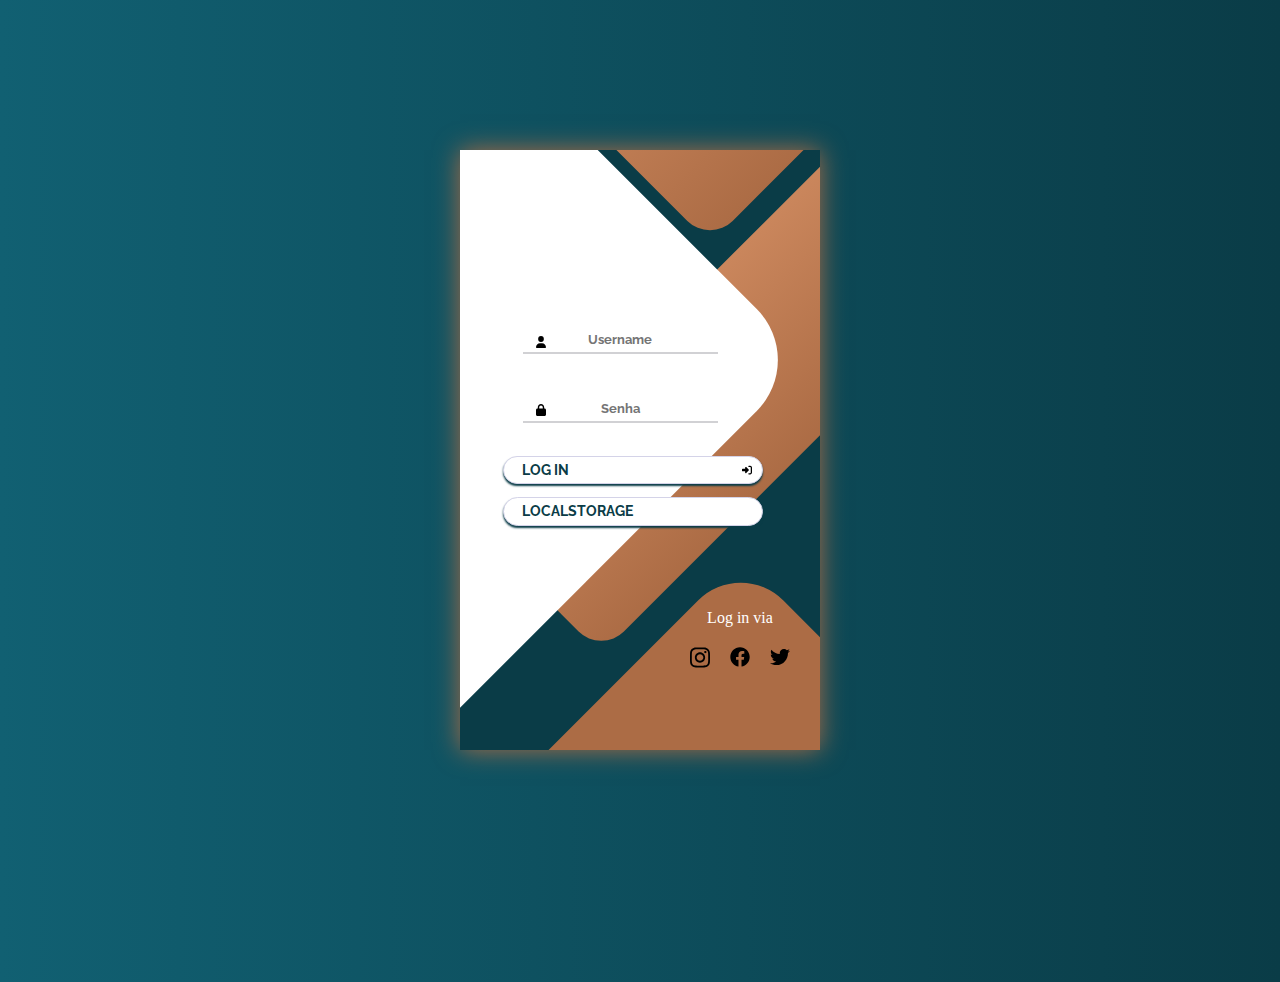
<file: index.html>
<!DOCTYPE html>
<html lang="pt-BR">
<head>
    <meta charset="UTF-8">
    <meta http-equiv="X-UA-Compatible" content="IE=edge">
    <meta name="viewport" content="width=device-width, initial-scale=1.0">
    <link rel="stylesheet" href="css/reset.css">
    <link rel="stylesheet" href="css/estilo.css">
    <link rel="stylesheet" href="css/login.css">
    <script src="js/login.js"></script>
    
    <title>OompaLupi</title>
</head>
<body>

    <div id="demo">
        <div class="screen">
            <div class="screen__content">
                <form class="login">
                    <div class="login__field">
                        <img class="login__icon fas fa-user" src="img/user-solid.svg" alt="">
                        <input id="nome" type="text" class="login__input" placeholder="Username">
                    </div>
                    <div class="login__field">
                        <img class="login__icon fas fa-lock" src="img/lock-solid.svg" alt="">
                        <input id="senha" type="password" class="login__input" placeholder="Senha">
                    </div>
                    <button onclick="logar()" class="button login__submit">
                        <span class="button__text">Log in</span>
                        <img class="button__icon fas fa-chevron-right" src="img/right-to-bracket-solid.svg" alt="">
                    </button>		
                    <button onclick="teste()" class="button login__submit">
                        <span class="button__text">LocalStorage</span>
                    </button>			
                </form>
                <div class="social-login">
                    <h3>Log in via</h3>
                    <div class="social-icons">
                        <img class="social-login__icon fab fa-instagram" src="img/instagram.svg" alt="">
                        <img class="social-login__icon fab fa-facebook" src="img/facebook.svg" alt="">
                        <img class="social-login__icon fab fa-twitter" src="img/twitter.svg" alt="">
                    </div>
                </div>
            </div>
            <div class="screen__background">
                <span class="screen__background__shape screen__background__shape4"></span>
                <span class="screen__background__shape screen__background__shape3"></span>		
                <span class="screen__background__shape screen__background__shape2"></span>
                <span class="screen__background__shape screen__background__shape1"></span>
            </div>		
        </div>
    </div>

</body>
</html>
</file>
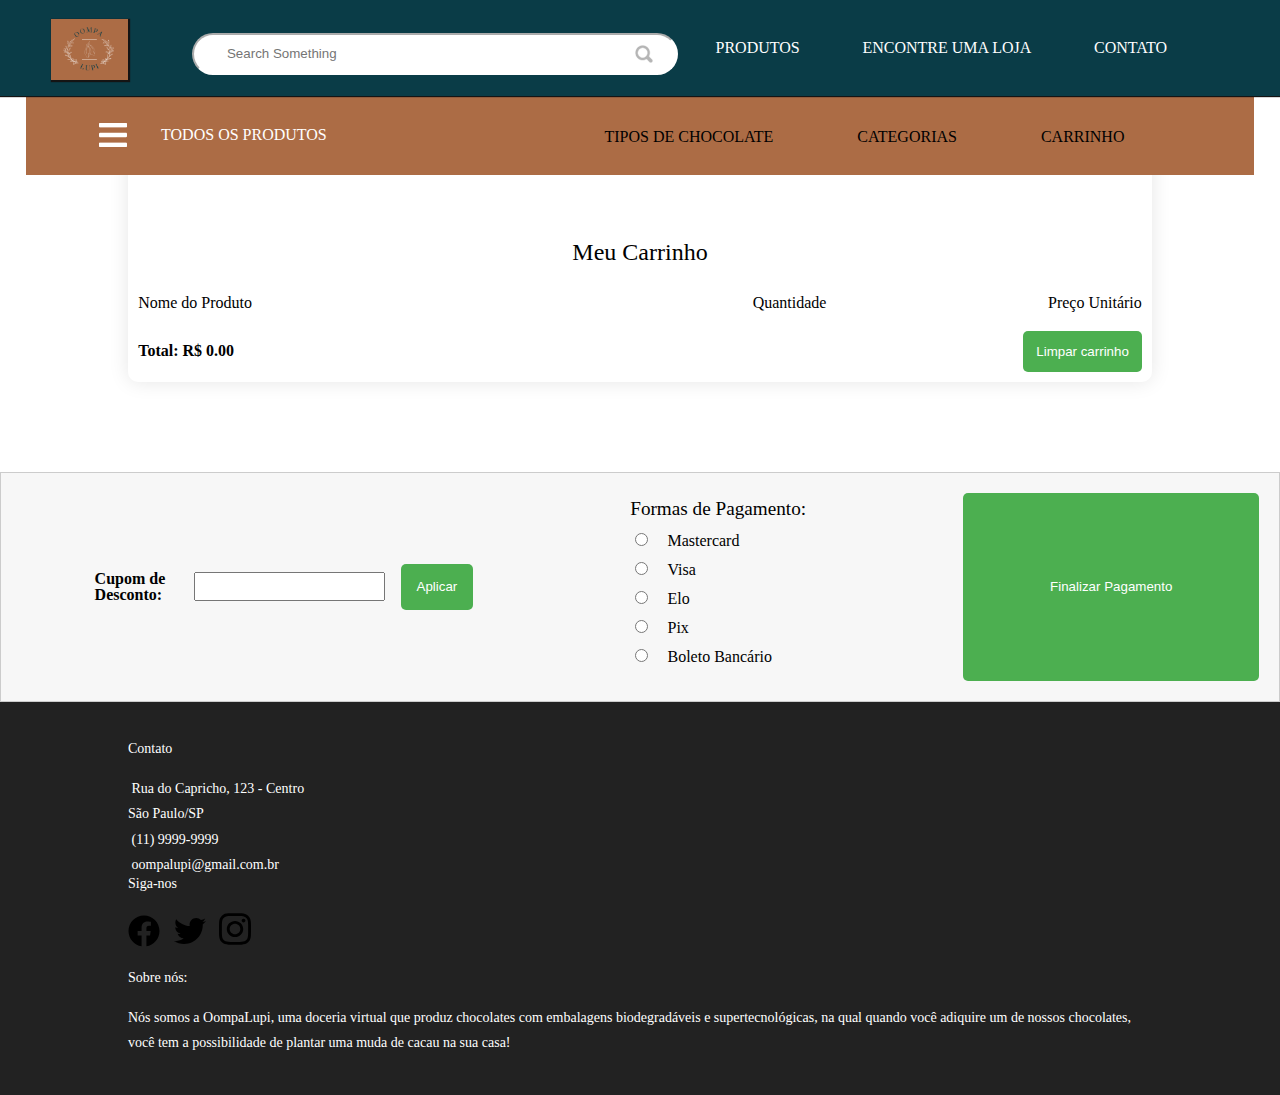
<file: carrinho.html>
<!DOCTYPE html>
<html lang="pt-BR">
<head>
    <meta charset="UTF-8">
    <meta http-equiv="X-UA-Compatible" content="IE=edge">
    <meta name="viewport" content="width=device-width, initial-scale=1.0">
    <link rel="stylesheet" href="css/reset.css">
    <link rel="stylesheet" href="css/estilo.css">
    <script src="js/main.js"></script>
    <title>Carrinho</title>
    <style>
        body {
            height: 10vh;
        }
    </style>
</head>
<body onload="carregarCarrinho()">
    <header>
        <nav class="menu01">
            <div class="logo">
                <img class="img_logo" src="img/logo.png" alt="">
            </div>
            <div class="busca">
                <input placeholder="Search Something" type="text">
            </div>
            <div class="itens_menu01">
                <ul>
                    <li><a href="principal.html">PRODUTOS</a></li>
                    <li><a href="#">ENCONTRE UMA LOJA</a></li>
                    <li><a href="#">CONTATO</a></li>
                </ul>
            </div>
        </nav>
    </header>
    <main class="col-100 menu-urls">
        <div class="header-2">
            <div class="menu02">
                <img class="img_hamburger" src="img/Hamburger.png" alt="">
                <h3>TODOS OS PRODUTOS</h3>
                <div class="itens_menu02">
                    <ul>
                        <li><a href="#">TIPOS DE CHOCOLATE</a></li>
                        <li><a href="#">CATEGORIAS</a></li>
                        <li><a href="carrinho.html">CARRINHO</a></li>
                    </ul>
                </div>
            </div>
        </div>
    </main>
    <div class="container-table">
        <h2>Meu Carrinho</h2>
        <table class="cart-table">
            <thead>
                <tr>
                    <th>Nome do Produto</th>
                    <th>Quantidade</th>
                    <th>Preço Unitário</th>
                </tr>
            </thead>
            <tbody id="itens-carrinho">
                <!-- os itens do carrinho serão adicionados aqui pela função carregarCarrinho() -->
                <tr>
                    <td data-title="Produto">Produto 1</td>
                    <td data-title="Quantidade">1</td>
                    <td data-title="Preço">$9,99</td>
                    <td data-title="Imagem"><img src="img/image 3.png" alt="Produto 1"></td> <!-- Nova coluna -->
                </tr>
                <tr>
                    <td data-title="Produto">Produto 2</td>
                    <td data-title="Quantidade">1</td>
                    <td data-title="Preço">$9,99</td>
                    <td data-title="Imagem"><img src="img/image 2.png" alt="Produto 1"></td> <!-- Nova coluna -->
                </tr>
                <tr>
                    <td data-title="Produto">Produto 3</td>
                    <td data-title="Quantidade">1</td>
                    <td data-title="Preço">$9,99</td>
                    <td data-title="Imagem"><img src="img/image 4.png" alt="Produto 1"></td> <!-- Nova coluna -->
                </tr>
                <tr>
                    <td data-title="Produto">Produto 4</td>
                    <td data-title="Quantidade">1</td>
                    <td data-title="Preço">$9,99</td>
                    <td data-title="Imagem"><img src="img/image 5.png" alt="Produto 1"></td> <!-- Nova coluna -->
                </tr>
                <tr>
                    <td data-title="Produto">Produto 5</td>
                    <td data-title="Quantidade">1</td>
                    <td data-title="Preço">$9,99</td>
                    <td data-title="Imagem"><img src="img/chocolate-morango.png" alt="Produto 1"></td> <!-- Nova coluna -->
                </tr>
                <tr>
                    <td data-title="Produto">Produto 6</td>
                    <td data-title="Quantidade">1</td>
                    <td data-title="Preço">$9,99</td>
                    <td data-title="Imagem"><img src="img/chocolate-maracuja.png" alt="Produto 1"></td> <!-- Nova coluna -->
                </tr>

            </tbody>
            <tfoot>
                <tr>
                    <td colspan="2" id="total-carrinho">Total: R$ 0,00</td>
                    <td><button onclick="limparCarrinho()">Limpar carrinho</button></td>
                </tr>
            </tfoot>
        </table>
    </div>
    <div class="carrinho">
        <div class="cupom-desconto">
            <label for="cupom">Cupom de Desconto:</label>
            <input type="text" id="cupom" name="cupom">
            <button class="btn-cupom" onclick="aplicarDesconto()">Aplicar</button>
        </div>
        
        <div class="formas-pagamento">
            <h4>Formas de Pagamento:</h4>
            <ul>
                <li>
                    <input type="radio" id="mastercard" name="pagamento" value="Mastercard">
                    <label for="mastercard">Mastercard</label>
                </li>
                <li>
                    <input type="radio" id="visa" name="pagamento" value="Visa">
                    <label for="visa">Visa</label>
                </li>
                <li>
                    <input type="radio" id="elo" name="pagamento" value="Elo">
                    <label for="elo">Elo</label>
                </li>
                <li>
                    <input type="radio" id="pix" name="pagamento" value="Pix">
                    <label for="pix">Pix</label>
                </li>
                <li>
                    <input type="radio" id="boleto" name="pagamento" value="Boleto">
                    <label for="boleto">Boleto Bancário</label>
                </li>
            </ul>
        </div>
            <button onclick="finalizarPagamento()">Finalizar Pagamento</button>
    </div>

    <footer>
        <div class="container-f">
            <div class="row">
                <div class="col-md-4">
                    <h3>Contato</h3>
                    <p><i class="fa fa-map-marker"></i> Rua do Capricho, 123 - Centro<br> São Paulo/SP</p>
                    <p><i class="fa fa-phone"></i> (11) 9999-9999</p>
                    <p><i class="fa fa-envelope"></i> oompalupi@gmail.com.br</p>
                </div>
                <div class="col-md-4">
                    <h3>Siga-nos</h3>
                    <ul class="social-network social-circle">
                        <li>
                            <a href="#" class="icoFacebook" title="Facebook">
                                <i class="fa fa-facebook"><img src="img/facebook.svg" alt=""></i>
                            </a>
                        </li>
                        <li>
                            <a href="#" class="icoTwitter" title="Twitter">
                                <i class="fa fa-twitter"><img src="img/twitter.svg" alt=""></i>
                            </a>
                        </li>
                        <li>
                            <a href="#" class="icoInstagram" title="Instagram">
                              <i class="fa fa-instagram">
                                <img src="img/instagram.svg" alt="">
                              </i>
                            </a>
                        </li>
                          
                    </ul>
                </div>
                <div class="col-md-4">
                    <h3>Sobre nós:</h3>
                    <p>Nós somos a OompaLupi, uma doceria virtual que produz chocolates com embalagens biodegradáveis e supertecnológicas, na qual quando você adiquire um de nossos chocolates, você tem a possibilidade de plantar uma muda de cacau na sua casa!</p>
                </div>
            </div>
        </div>
    </footer> 
</body>
</html>
</file>
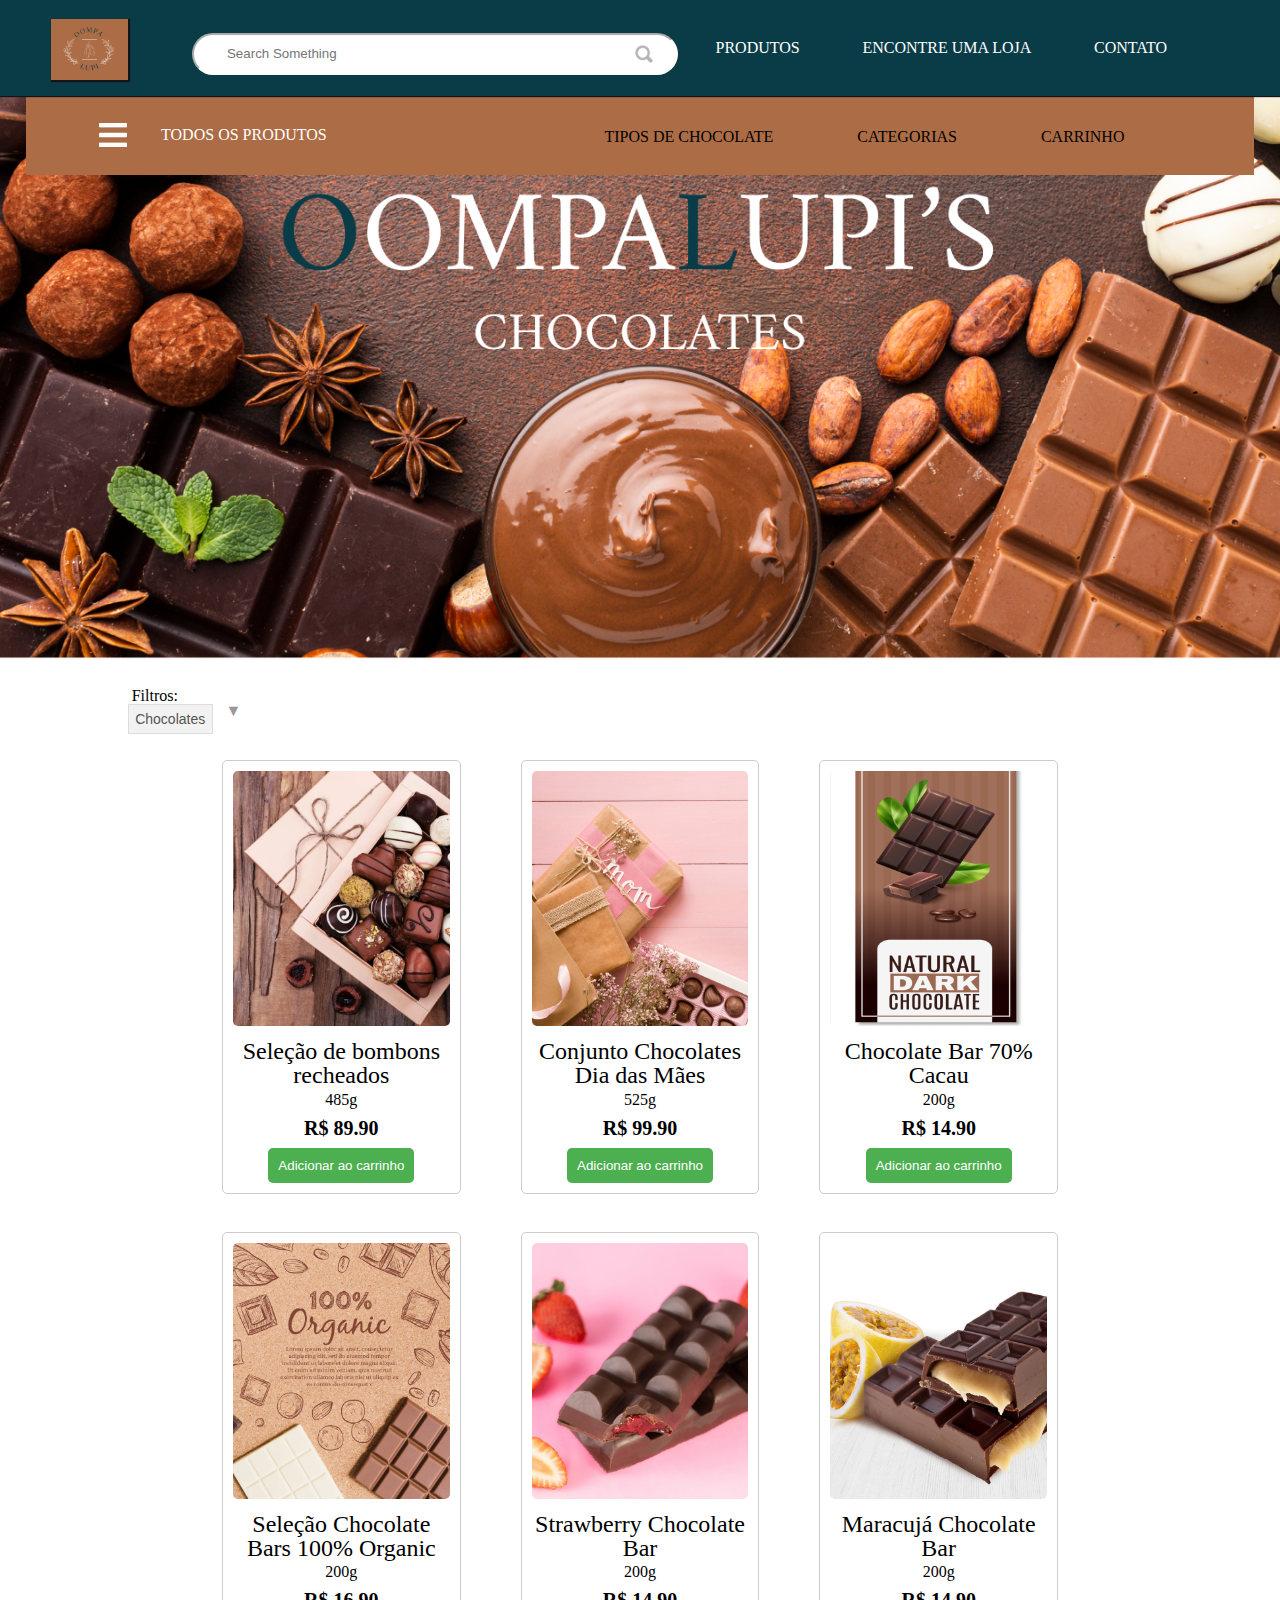
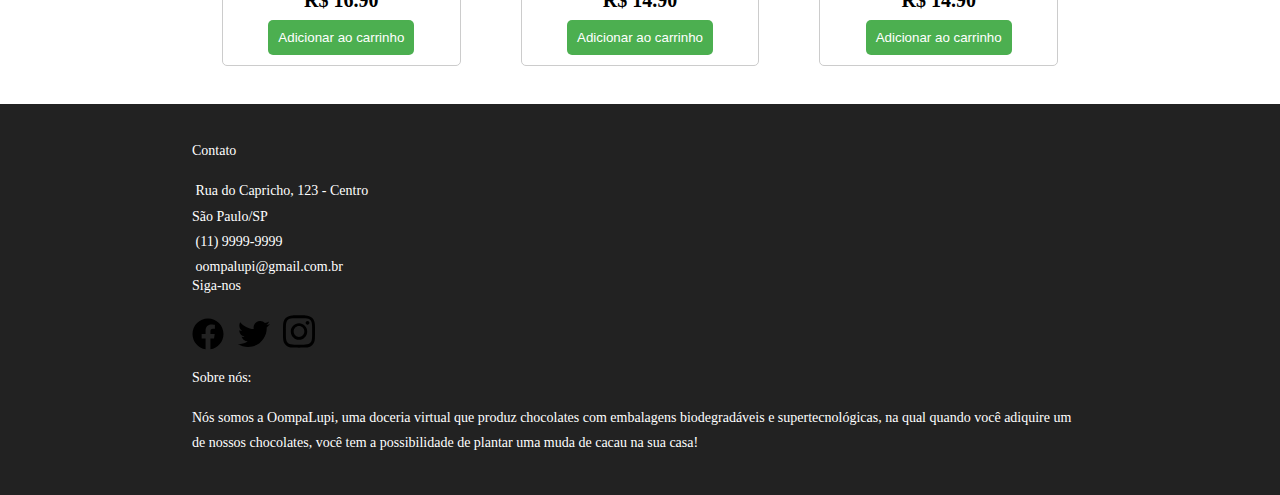
<file: principal.html>
<!DOCTYPE html>
<html lang="pt-BR">
<head>
    <meta charset="UTF-8">
    <meta http-equiv="X-UA-Compatible" content="IE=edge">
    <meta name="viewport" content="width=device-width, initial-scale=1.0">
    <link rel="stylesheet" href="css/reset.css">
    <link rel="stylesheet" href="css/estilo.css">
    <link rel="stylesheet" href="img/favicon.ico">
    <script src="js/main.js"></script>
    <title>OompaLupi</title>
</head>
<body>
    <header>
        <nav class="menu01">
            <div class="logo">
                <img class="img_logo" src="img/logo.png" alt="">
            </div>
            <div class="busca">
                <input placeholder="Search Something" type="text">
            </div>
            <div class="itens_menu01">
                <ul>
                    <li><a href="#">PRODUTOS</a></li>
                    <li><a href="#">ENCONTRE UMA LOJA</a></li>
                    <li><a href="#">CONTATO</a></li>
                </ul>
            </div>
        </nav>
    </header>
    <main class="col-100 menu-urls">
        <div class="header-2">
            <div class="menu02">
                <img class="img_hamburger" src="img/Hamburger.png" alt="">
                <h3>TODOS OS PRODUTOS</h3>
                <div class="itens_menu02">
                    <ul>
                        <li><a href="#">TIPOS DE CHOCOLATE</a></li>
                        <li><a href="#">CATEGORIAS</a></li>
                        <li><a href="carrinho.html">CARRINHO</a></li>
                    </ul>
                </div>
            </div>
        </div>
    </main>
    <figure>
        <img class="img_topo" src="img/banner.png" alt="">
    </figure>
    <div class="filtros">
        <label for="filtro">Filtros:</label>
        <select id="filtro">
            <option value="chocolates">Chocolates</option>
            <option value="saudaveis">Saudáveis</option>
            <option value="organicos">Orgânicos</option>
            <option value="presentes">Presentes</option>
            <option value="outros">Outros</option>
        </select>
    </div>
    <div class="container">
        <div class="card col-25">
            <img src="img/image 3.png" alt="Imagem do produto">
            <h2>Seleção de bombons recheados</h2>
            <p>485g</p>
            <p class="price">R$ 89.90</p>
            <button onclick="adicionarAoCarrinho('Seleção de bombons recheados', 89.90)">Adicionar ao carrinho</button>
        </div>

        <div class="card col-25">
            <img src="img/image 2.png" alt="Imagem do produto">
            <h2>Conjunto Chocolates Dia das Mães</h2>
            <p>525g</p>
            <p class="price">R$ 99.90</p>
            <button onclick="adicionarAoCarrinho('Conjunto Chocolates Dia das Mães', 99.90)">Adicionar ao carrinho</button>
        </div>

        <div class="card col-25">
            <img src="img/image 4.png" alt="Imagem do produto">
            <h2>Chocolate Bar 70% Cacau</h2>
            <p>200g</p>
            <p class="price">R$ 14.90</p>
            <button onclick="adicionarAoCarrinho('Chocolate bar 70% Cacau', 14.90)">Adicionar ao carrinho</button>
        </div>
    </div>
    <div class="container-2">
        <div class="card col-25">
            <img src="img/image 5.png" alt="Imagem do produto">
            <h2>Seleção Chocolate Bars 100% Organic</h2>
            <p>200g</p>
            <p class="price">R$ 16.90</p>
            <button onclick="adicionarAoCarrinho('SeleçÃo Chocolate 100% Organic', 16.90)">Adicionar ao carrinho</button>
        </div>

        <div class="card col-25">
            <img src="img/chocolate-morango.png" alt="Imagem do produto">
            <h2>Strawberry Chocolate Bar</h2>
            <p>200g</p>
            <p class="price">R$ 14.90</p>
            <button onclick="adicionarAoCarrinho('Strawberry Chocolat Bar', 14.90)">Adicionar ao carrinho</button>
        </div>

        <div class="card col-25">
            <img src="img/chocolate-maracuja.png" alt="Imagem do produto">
            <h2>Maracujá Chocolate Bar</h2>
            <p>200g</p>
            <p class="price">R$ 14.90</p>
            <button onclick="adicionarAoCarrinho('Maracujá Chocolate Bar', 14.90)">Adicionar ao carrinho</button>
        </div>

    </div>

    <footer>
        <div class="container">
            <div class="row">
                <div class="col-md-4">
                    <h3>Contato</h3>
                    <p><i class="fa fa-map-marker"></i> Rua do Capricho, 123 - Centro<br> São Paulo/SP</p>
                    <p><i class="fa fa-phone"></i> (11) 9999-9999</p>
                    <p><i class="fa fa-envelope"></i> oompalupi@gmail.com.br</p>
                </div>
                <div class="col-md-4">
                    <h3>Siga-nos</h3>
                    <ul class="social-network social-circle">
                        <li>
                            <a href="#" class="icoFacebook" title="Facebook">
                                <i class="fa fa-facebook"><img src="img/facebook.svg" alt=""></i>
                            </a>
                        </li>
                        <li>
                            <a href="#" class="icoTwitter" title="Twitter">
                                <i class="fa fa-twitter"><img src="img/twitter.svg" alt=""></i>
                            </a>
                        </li>
                        <li>
                            <a href="#" class="icoInstagram" title="Instagram">
                              <i class="fa fa-instagram">
                                <img src="img/instagram.svg" alt="">
                              </i>
                            </a>
                        </li>
                          
                    </ul>
                </div>
                <div class="col-md-4">
                    <h3>Sobre nós:</h3>
                    <p>Nós somos a OompaLupi, uma doceria virtual que produz chocolates com embalagens biodegradáveis e supertecnológicas, na qual quando você adiquire um de nossos chocolates, você tem a possibilidade de plantar uma muda de cacau na sua casa!</p>
                </div>
            </div>
        </div>
    </footer> 

</body>
</html>
</file>
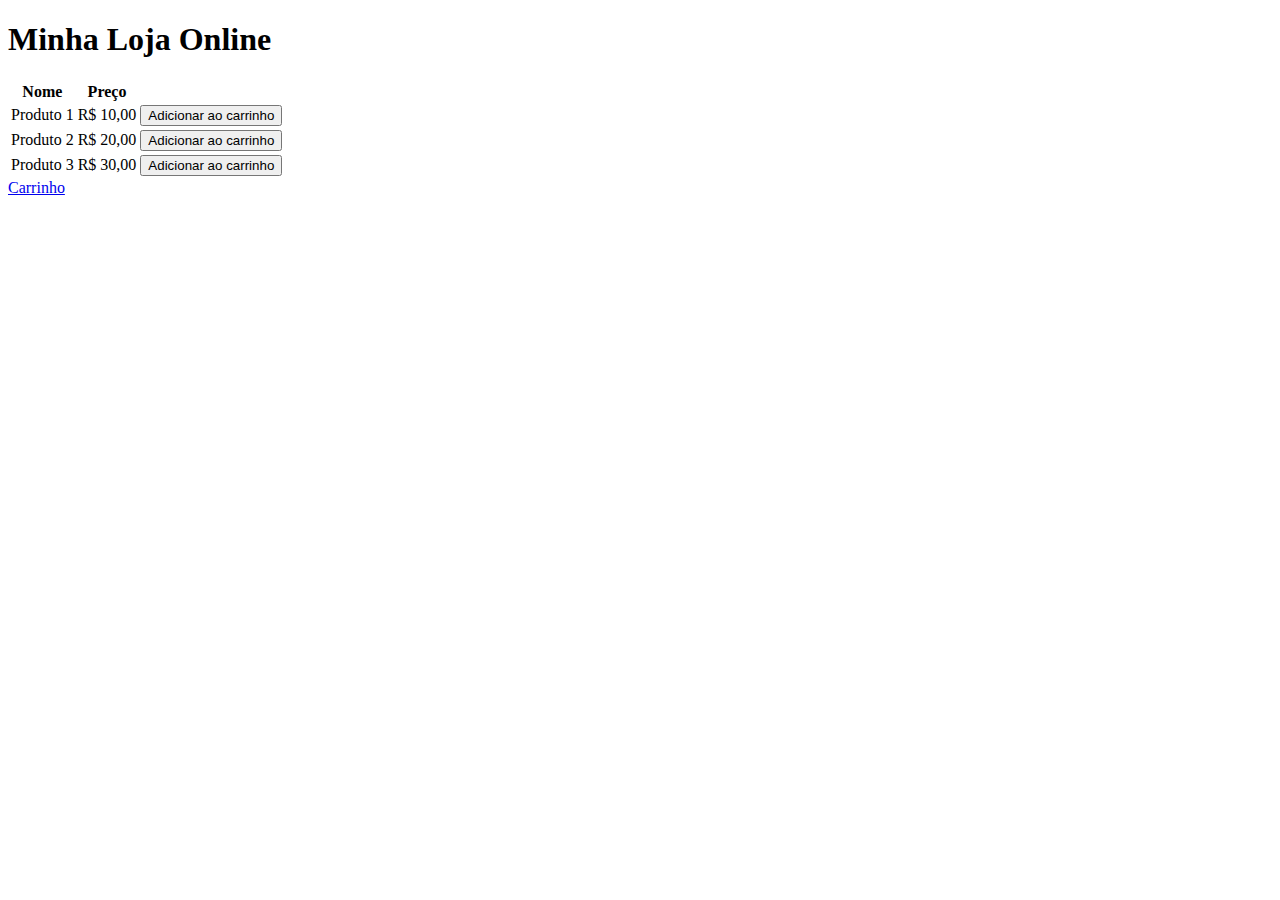
<file: teste_carrinho.html>
<!DOCTYPE html>
<html>
<head>
    <title>Minha Loja</title>
    <script>
        // função para adicionar um produto ao carrinho
        function adicionarAoCarrinho(nomeProduto, precoProduto) {
            // busca o carrinho no Local Storage ou cria um novo objeto vazio
            var carrinho = JSON.parse(localStorage.getItem("carrinho") || "{}");
            // verifica se o produto já existe no carrinho
            if (carrinho[nomeProduto]) {
                // se sim, incrementa a quantidade
                carrinho[nomeProduto].quantidade++;
            } else {
                // se não, adiciona o produto com a quantidade 1
                carrinho[nomeProduto] = {preco: precoProduto, quantidade: 1};
            }
            // salva o carrinho atualizado no Local Storage
            localStorage.setItem("carrinho", JSON.stringify(carrinho));
            alert("O produto " + nomeProduto + " foi adicionado ao seu carrinho!");
        }
    </script>
</head>
<body>
    <h1>Minha Loja Online</h1>
    <table>
        <thead>
            <tr>
                <th>Nome</th>
                <th>Preço</th>
                <th></th>
            </tr>
        </thead>
        <tbody>
            <tr>
                <td>Produto 1</td>
                <td>R$ 10,00</td>
                <td><button onclick="adicionarAoCarrinho('Produto 1', 10)">Adicionar ao carrinho</button></td>
            </tr>
            <tr>
                <td>Produto 2</td>
                <td>R$ 20,00</td>
                <td><button onclick="adicionarAoCarrinho('Produto 2', 20)">Adicionar ao carrinho</button></td>
            </tr>
            <tr>
                <td>Produto 3</td>
                <td>R$ 30,00</td>
                <td><button onclick="adicionarAoCarrinho('Produto 3', 30)">Adicionar ao carrinho</button></td>
            </tr>
        </tbody>
    </table>
    <a href="carrinho.html">Carrinho</a>
</body>
</html>
</file>
<file: css/estilo.css>
html {
    scroll-behavior: smooth;
}

body {
    overflow-x: hidden;
}

header {
    position: fixed;
    top: 0;
    right: 0;
    left: 0;
    z-index: 1030;
    -webkit-box-shadow: 0px 0px 0px 0px #141414;
    box-shadow: 0px 0px 1px 1px #141414;
}

nav {
    overflow: hidden;
    background-color: #0A3C47;
}

.logo {
    float: left;
    margin: 1%;
    margin-left: 4%;
    width: 10%;
    
}

.img_logo {
    width: 60%;
    -webkit-box-shadow: 1px 1px 1px 1px #141414;
    box-shadow: 1px 1px 1px 1px #141414;
    
}

.busca {
    text-align: center;
    width: 30%;
    float: left;
    margin-right: 7%;
}

.busca input {
    background-image: url(../img/icone-search.png);
    background-repeat: no-repeat;
    background-position: 95%;
    height: 4vh;
    width: 120%;
    margin-top: 8%;
    border-radius: 70em;
    border-color: #fff;
    padding-left: 5%;
}

.busca input::placeholder {
    padding: 3%;
}

.itens_menu01 {
    padding: 1%;
}

.itens_menu01 li {
    float: left;
    display: flex;
    flex-direction: row;
    justify-content: space-between;
    display: block;
    margin-top: 2.2%;
    margin-left: 7%;
    font-size: 1.2em;
}

.itens_menu01 li a {
    display: block;
    text-align: center;
    text-decoration: none;
    color: #fff;   
}

.col-100 {
    width: 100%;
    float: left;
    position: absolute;
    height: 1vh;
    padding-top: 5%;
}

.header-2 {
    background-color: #AC6C45;
    height: 100%;
    padding: 3%;
    width: 90%;
    margin-left: 2%;
}

.img_hamburger {
    float: left;
    margin-left: 3%;
    margin-right: 3%;
    display: flex;
    margin-top: 0.7%;
}

.menu02 h3 {
    float: left;
    display: flex;
    color: #fff;
    margin-right: 30%;
    margin-top: 1%;
}

.itens_menu02 {
    margin-top: -2%;
    padding: 1%;
    float: right;
}

.itens_menu02 li {
    flex-direction: row;
    justify-content: space-between;
    display: inline-block;
    margin-right: 7em;
}

.itens_menu02 li a {
    display: block;
    text-align: center;
    text-decoration: none;
    color: #000;
}

h3 {
    font-weight: normal!important;
}

a {
    text-decoration: none;
    color: #fff;
}

a:visited {
    text-decoration: none;
    color: #fff;
}

figure {
    text-align: center;
    width: 1005;
}

.img_topo {
    width: 100%;
    margin-top: 6.8%;
}

.container {
    width: 60%;
    margin: auto;
    display: flex;
    justify-content: center;
}

.container-2 {
    width: 60%;
    margin: auto;
    margin-top: 3%;
    display: flex;
    justify-content: center;
    margin-bottom: 3%;
}

.container-f {
    width: 80%;
    margin: auto;
    justify-content: center;
}

.login {
    text-align: center;
    padding-top: 8%;
}

.login input {
    text-align: center;
    padding: 2%;
}

.login input::placeholder {
    padding: 3%;
}

.login button {
    text-align: center;
    padding: 2%;
    margin: 5%;
}

.bottom_banner {
    width: 90%;
    margin-left: 5%;
    margin-top: 22px;
    margin-bottom: 22px;
}

.img_ord {
    width: 90%;
}

.col-25 {
    float: left;
    width: 25%;
    margin-top: 10px;
    margin-right: 1%;
}

.product_img {
    width: 24%;
}

.img_cont {
    width: 100%;
    box-shadow: 0 0px 0px 0 rgba(0,0,0,0.2), 0 0px 0px 0 rgba(0,0,0,0.19);
    border-radius: 12px;
}

.img_cont:hover {
    box-shadow: 0px 5px 10px #444444;
    -webkit-transition:  box-shadow .3s ease-in;
    cursor: pointer;
}

footer {
    background-color: #222;
    color: #fff;
    padding: 40px 0;
    font-size: 14px;
  }
  
  footer h3 {
    color: #fff;
    margin-top: 0;
    margin-bottom: 20px;
    font-weight: bold;
  }
  
  footer p {
    color: #fff;
    line-height: 1.8em;
  }
  
  footer a {
    color: #0088cc;
  }
  
  .social-network {
    display: inline-block;
    list-style: none;
    padding-left: 0;
    margin-bottom: 2%;
  }
  
  .social-network li {
    display: inline;
    margin-right: 10px;
  }
  
  .social-network li:last-child {
    margin-right: 0;
  }
  
  .social-network li a:hover i {
    color: #fff;
    background-color:#0088cc;
  }
  
  .social-network li a i {
    border-radius: 50%;
    width: 32px;
    height: 32px;
    text-align: center;
    line-height: 32px;
    color: #0088cc;
    transition: all 0.2s ease-in-out;
    -webkit-transition: all 0.2s ease-in-out;
    -moz-transition: all 0.2s ease-in-out;
  }
  
  .fa {
    display: inline-block;
    font: normal normal normal 14px/1 FontAwesome;
    font-size: inherit;
    text-rendering: auto;
    -webkit-font-smoothing: antialiased;
    -moz-osx-font-smoothing: grayscale;
  }

.ajust-ft {
    width: 100%;
    margin-top: 5%;
    margin-bottom: -1%;
}

.card {
    width: 70%;
    border: 1px solid #ccc;
    border-radius: 5px;
    padding: 10px;
    text-align: center;
    margin: 0 30px;
  }
  
  .card img {
    width: 100%;
    height: auto;
    border-radius: 5px;
    margin-bottom: 10px;
  }
  
  .card h2 {
    font-size: 24px;
    margin-top: 0;
  }
  
  .card p {
    font-size: 16px;
    margin-bottom: 10px;
  }
  
  .card .price {
    font-size: 20px;
    font-weight: bold;
  }
  
  .card button {
    background-color: #4CAF50;
    color: white;
    border: none;
    border-radius: 5px;
    padding: 10px;
    cursor: pointer;
    transition: background-color 0.3s;
  }
  
  .card button:hover {
    background-color: #3e8e41;
  }

  .card:hover {
    box-shadow: 0px 5px 10px #444444;
    -webkit-transition:  box-shadow .3s ease-in;
    cursor: pointer;
  }

  label {
    margin: 3%;
  }

  .container-table {
    width: 80%;
    max-width: 100%;
    margin: auto;
    padding-top: 20em;
    border-radius: 10px;
    box-shadow: 0 0 20px rgba(0, 0, 0, 0.1);
    justify-content: center;
    margin-bottom: 7%;
  }

  h2 {
    text-align: center;
    font-size: 1.5rem;
    margin-bottom: 2%;
  }

  table {
    width: 100%;
    border-collapse: collapse;
  }

  th,
  td {
    padding: 1%;
    border-bottom: 0.2% solid #eee;
    text-align: left;
  }

  th:first-of-type,
  td:first-of-type {
    width: 60%;
  }

  th:nth-of-type(2),
  td:nth-of-type(2) {
    width: 20%;
  }

  th:last-of-type,
  td:last-of-type {
    width: 20%;
    text-align: right;
  }

  tfoot tr:first-of-type {
    border-top: 0.2% solid #eee;
  }

  td[colspan="2"] {
    text-align: left;
    font-weight: bold;
  }

  button {
    background-color: #4CAF50;
    color: white;
    padding: 5%;
    border: none;
    border-radius: 5px;
    cursor: pointer;
  }

  button:hover {
    background-color: #3e8e41;
  }

  /* CSS para animação */
  .fade-in {
    animation: fadeIn 0.5s ease-out;
  }

  @keyframes fadeIn {
    from {
      opacity: 0;
    }
    to {
      opacity: 1;
    }
  }

  .carrinho {
    display: flex;
    justify-content: space-between;
    align-items: center;
    padding: 20px;
    background-color: #f7f7f7;
    border: 1px solid #ccc;
  }

  .cupom-desconto label {
    font-weight: bold;
  }

  .cupom-desconto input[type="text"] {
    margin-right: 10px;
    padding: 5px;
  }

  .formas-pagamento li {
    list-style: none;
    margin-bottom: 10px;
  }

  .formas-pagamento input[type="radio"] {
    margin-right: 10px;
  }

.cupom-desconto {
    display: flex;
    align-items: center;
    margin-left: 5%;
}

.cupom-input {
    display: flex;
}

#cupom {
    margin-right: 8px;
}

.btn-cupom {
    margin-left: 8px;
    padding: 4%;
}

.formas-pagamento h4 {
    font-size: 1.2em;
    margin-bottom: 7%;
} 

.filtros {
    display: inline-block;
    position: relative;
    justify-content: center;
    margin: 2%;
    margin-left: 10%;
  }
  
  .filtros select {
    appearance: none;
    -webkit-appearance: none;
    -moz-appearance: none;
    background-color: #f2f2f2;
    border: 1px solid #ddd;
    padding: 5%;
    font-size: 14px;
    color: #555;
    cursor: pointer;
  }
  
  /* Estilo do hover */
  .filtros select:hover {
    background-color: #e6e6e6;
  }
  
  /* Estilo do foco */
  .filtros select:focus {
    outline: none;
    border-color: #66afe9;
    box-shadow: 0 0 5px rgba(102,175,233,.6);
  }
  
  /* Estilo da seta */
  .filtros::after {
    content: '\25BC';
    position: absolute;
    top: 50%;
    right: 10px;
    transform: translateY(-50%);
    color: #999;
    pointer-events: none;
  }
  
  
@media screen and (max-width: 1400px) {
    
    
    header {
        position: fixed;
        top: 0;
        right: 0;
        left: 0;
        z-index: 1030;
        -webkit-box-shadow: 0px 0px 0px 0px #141414;
        box-shadow: 0px 0px 1px 1px #141414;
    }
    
    nav {
        overflow: hidden;
        background-color: #0A3C47;
    }
    
    .logo {
        float: left;
        margin: 1%;
        margin-left: 4%;
        margin-top: 1.5%;
        width: 10%;
        
    }
    
    .img_logo {
        width: 60%;
        -webkit-box-shadow: 1px 1px 1px 1px #141414;
        box-shadow: 1px 1px 1px 1px #141414;
        
    }
    
    .busca {
        text-align: center;
        width: 30%;
        float: left;
        margin-right: 6%;
    }
    
    .busca input {
        background-image: url(../img/icone-search.png);
        background-repeat: no-repeat;
        background-position: 95%;
        height: 4vh;
        width: 120%;
        margin-top: 8.5%;
        border-radius: 70em;
        border-color: #fff;
        padding-left: 5%;
    }
    
    .busca input::placeholder {
        padding: 3%;
    }
    
    .itens_menu01 {
        padding: 1%;
    }
    
    .itens_menu01 li {
        float: left;
        display: flex;
        flex-direction: row;
        justify-content: space-between;
        display: block;
        margin-top: 2.2%;
        margin-left: 5%;
        font-size: 1em;
    }
    
    .itens_menu01 li a {
        display: block;
        text-align: center;
        text-decoration: none;
        color: #fff;
        
    }

    .container {
        width: 70%;
        margin: auto;
        display: flex;
        justify-content: center;
    }
    
    .container-2 {
        width: 70%;
        margin: auto;
        margin-top: 3%;
        display: flex;
        justify-content: center;
        margin-bottom: 3%;
    }
    
    .container-f {
        width: 80%;
        margin: auto;
        justify-content: center;
    }
    
    .col-100 {
        width: 100%;
        float: left;
        position: absolute;
        height: 1vh;
        padding-top: 7%;
    }
    
    .header-2 {
        background-color: #AC6C45;
        height: 100%;
        padding: 3%;
        width: 90%;
        margin-left: 2%;
    }
    
    .img_hamburger {
        float: left;
        margin-left: 3%;
        margin-right: 3%;
        display: flex;
        margin-top: -0.3em;
    }
    
    .menu02 h3 {
        float: left;
        display: flex;
        color: #fff;
        margin-right: 30%;
        margin-top: -0.1%;
    }
    
    .itens_menu02 {
        margin-top: -1.6em;
        float: right;
    }
    
    .itens_menu02 li {
        display: inline-block;
        margin-right: 5em;
    }
    
    .itens_menu02 li a {
        text-align: center;
        text-decoration: none;
        color: #000;
    }
    
    h3 {
        font-weight: normal!important;
    }
    
    figure {
        text-align: center;
        width: 1005;
    }
    
    .img_topo {
        width: 100%;
        margin-top: 6.8%;
    }
    
    .login {
        text-align: center;
        padding-top: 8%;
    }
    
    .login input {
        text-align: center;
        padding: 2%;
    }
    
    .login input::placeholder {
        padding: 3%;
    }
    
    .login button {
        text-align: center;
        padding: 2%;
        margin: 5%;
    }
    
    .bottom_banner {
        width: 90%;
        margin-left: 5%;
        margin-top: 22px;
        margin-bottom: 22px;
    }

    .img_ord {
        width: 90%;
    }

    .col-25 {
        float: left;
        width: 25%;
        margin-top: 10px;
        margin-right: 1%;
    }

    .product_img {
        width: 24%;
    }

    .img_cont {
        width: 100%;
        box-shadow: 0 0px 0px 0 rgba(0,0,0,0.2), 0 0px 0px 0 rgba(0,0,0,0.19);
        border-radius: 12px;
    }

    .img_cont:hover {
        box-shadow: 0px 5px 10px #444444;
        -webkit-transition:  box-shadow .3s ease-in;
    }

    footer {
        background-color: #222;
        color: #fff;
        padding: 40px 0;
        font-size: 14px;
      }
      
      footer h3 {
        color: #fff;
        margin-top: 0;
        margin-bottom: 20px;
        font-weight: bold;
      }
      
      footer p {
        color: #fff;
        line-height: 1.8em;
      }
      
      footer a {
        color: #0088cc;
      }
      
      .social-network {
        display: inline-block;
        list-style: none;
        padding-left: 0;
        margin-bottom: 2%;
      }
      
      .social-network li {
        display: inline;
        margin-right: 10px;
      }
      
      .social-network li:last-child {
        margin-right: 0;
      }
      
      .social-network li a:hover i {
        color: #fff;
        background-color:#0088cc;
      }
      
      .social-network li a i {
        border-radius: 50%;
        width: 32px;
        height: 32px;
        text-align: center;
        line-height: 32px;
        color: #0088cc;
        transition: all 0.2s ease-in-out;
        -webkit-transition: all 0.2s ease-in-out;
        -moz-transition: all 0.2s ease-in-out;
      }
      
      .fa {
        display: inline-block;
        font: normal normal normal 14px/1 FontAwesome;
        font-size: inherit;
        text-rendering: auto;
        -webkit-font-smoothing: antialiased;
        -moz-osx-font-smoothing: grayscale;
      }

    .ajust-ft {
        width: 100%;
        margin-top: 5%;
        margin-bottom: -1%;
    }

    .card {
        width: 70%;
        border: 1px solid #ccc;
        border-radius: 5px;
        padding: 10px;
        text-align: center;
        margin: 0 30px;
      }
      
      .card img {
        width: 100%;
        height: auto;
        border-radius: 5px;
        margin-bottom: 10px;
      }
      
      .card h2 {
        font-size: 24px;
        margin-top: 0;
      }
      
      .card p {
        font-size: 16px;
        margin-bottom: 10px;
      }
      
      .card .price {
        font-size: 20px;
        font-weight: bold;
      }
      
      .card button {
        background-color: #4CAF50;
        color: white;
        border: none;
        border-radius: 5px;
        padding: 10px;
        cursor: pointer;
        transition: background-color 0.3s;
      }
      
      .card button:hover {
        background-color: #3e8e41;
      }

      .card:hover {
        box-shadow: 0px 5px 10px #444444;
        -webkit-transition:  box-shadow .3s ease-in;
        cursor: pointer;
      }

      label {
        margin: 3%;
      }

      .container-table {
        width: 80%;
        max-width: 100%;
        margin: auto;
        padding-top: 15em;
        border-radius: 10px;
        box-shadow: 0 0 20px rgba(0, 0, 0, 0.1);
        justify-content: center;
        margin-bottom: 7%;
      }
    
      h2 {
        text-align: center;
        font-size: 1.5rem;
        margin-bottom: 2%;
      }
    
      table {
        width: 100%;
        border-collapse: collapse;
      }
    
      th,
      td {
        padding: 1%;
        border-bottom: 0.2% solid #eee;
        text-align: left;
      }
    
      th:first-of-type,
      td:first-of-type {
        width: 60%;
      }
    
      th:nth-of-type(2),
      td:nth-of-type(2) {
        width: 20%;
      }
    
      th:last-of-type,
      td:last-of-type {
        width: 20%;
        text-align: right;
      }
    
      tfoot tr:first-of-type {
        border-top: 0.2% solid #eee;
      }
    
      td[colspan="2"] {
        text-align: left;
        font-weight: bold;
      }
    
      button {
        background-color: #4CAF50;
        color: white;
        padding: 7%;
        border: none;
        border-radius: 5px;
        cursor: pointer;
      }
    
      button:hover {
        background-color: #3e8e41;
      }
    
      /* CSS para animação */
      .fade-in {
        animation: fadeIn 0.5s ease-out;
      }
    
      @keyframes fadeIn {
        from {
          opacity: 0;
        }
        to {
          opacity: 1;
        }
      }

      .carrinho {
        display: flex;
        justify-content: space-between;
        align-items: center;
        padding: 20px;
        background-color: #f7f7f7;
        border: 1px solid #ccc;
      }
    
      .cupom-desconto label {
        font-weight: bold;

      }
    
      .cupom-desconto input[type="text"] {
        margin-right: 10px;
        padding: 5px;
      }
    
      .formas-pagamento li {
        list-style: none;
        margin-bottom: 10px;
      }
    
      .formas-pagamento input[type="radio"] {
        margin-right: 10px;
      }

    .cupom-desconto {
        display: flex;
        align-items: center;
    }
    
    .cupom-input {
        display: flex;
    }
    
    #cupom {
        margin-right: 8px;
    }
    
    .btn-cupom {
        margin-left: 8px;
        padding: 4%;
    }

    .formas-pagamento h4 {
        font-size: 1.2em;
        margin-bottom: 7%;

    } 
      
}

@media (max-width: 768px) {
    .cart-table tbody tr td:nth-child(1):before {
      content: "Product";
    }
    
    .cart-table tbody tr td:nth-child(2):before {
      content: "Price";
    }
    
    .cart-table tbody tr td:nth-child(3):before {
      content: "Quantity";
    }
    
    .cart-table tbody tr td:nth-child(4):before {
      content: "Total";
    }
  
    /* Hide table headers */
    .cart-table thead {
      display: none;
    }
  
    /* Display block for rows with data */
    .cart-table tbody tr {
      display: block;
      margin-bottom: 10px;
      border-bottom: 1px solid #ccc;
    }
  
    /* Display table cells as block elements */
    .cart-table tbody tr td {
      display: block;
      text-align: center;
    }
  
    .cart-table tbody tr td:before {
      display: inline-block;
      font-weight: bold;
      width: 40%;
      margin-right: 10px;
      text-align: left;
    }
  
    /* Set background color of each row */
    .cart-table tbody tr:nth-child(even) {
      background-color: #f2f2f2;
    }
  }
</file>
<file: css/login.css>
/* ----------->  LOGIN  <-----------*/

@import url('https://fonts.googleapis.com/css?family=Raleway:400,700');

* {
	box-sizing: border-box;
	margin: 0;
	padding: 0;	
	font-family: Raleway, sans-serif;
}

body {
	background: linear-gradient(90deg, #116072, #0A3C47);		
}

#demo {
	display: flex;
	align-items: center;
	justify-content: center;
	min-height: 100vh;
}

.screen {		
	background: linear-gradient(90deg, #0A3C47, #0A3C47);		
	position: relative;	
	height: 600px;
	width: 360px;	
	box-shadow: 0px 0px 24px #AC6C45;
}

.screen__content {
	z-index: 1;
	position: relative;	
	height: 100%;
}

.screen__background {		
	position: absolute;
	top: 0;
	left: 0;
	right: 0;
	bottom: 0;
	z-index: 0;
	-webkit-clip-path: inset(0 0 0 0);
	clip-path: inset(0 0 0 0);	
}

.screen__background__shape {
	transform: rotate(45deg);
	position: absolute;
}

.screen__background__shape1 {
	height: 520px;
	width: 520px;
	background: #FFF;	
	top: -50px;
	right: 120px;	
	border-radius: 0 72px 0 0;
}

.screen__background__shape2 {
	height: 220px;
	width: 220px;
	background: linear-gradient(270deg, #AC6C45, #ca865c);	
	top: -172px;
	right: 0;	
	border-radius: 32px;
}

.screen__background__shape3 {
	height: 540px;
	width: 190px;
	background: linear-gradient(270deg, #AC6C45, #ca865c);
	top: -24px;
	right: 0;	
	border-radius: 32px;
}

.screen__background__shape4 {
	height: 400px;
	width: 200px;
	background: #AC6C45;	
	top: 420px;
	right: 50px;	
	border-radius: 60px;
}

.login {
	width: 320px;
	padding: 30px;
	padding-top: 156px;
}

.login__field {
	padding: 20px 0px;	
	position: relative;	
}

.login__icon {
	position: absolute;
	top: 30px;
	color: #AC6C45;
}

.login__input {
	border: none;
	border-bottom: 2px solid #D1D1D4;
	background: none;
	padding: 10px;
	padding-left: 24px;
	font-weight: 700;
	width: 75%;
	transition: .2s;
}

.login__input:active,
.login__input:focus,
.login__input:hover {
	outline: none;
	border-bottom-color: #0A3C47;
}

.login__submit {
	background: #fff;
	font-size: 14px;
	margin-top: 30px;
	padding: 16px 20px;
	border-radius: 26px;
	border: 1px solid #D4D3E8;
	text-transform: uppercase;
	font-weight: 700;
	display: flex;
	align-items: center;
	width: 100%;
	color: #0A3C47;
	box-shadow: 0px 2px 2px #0A3C47;
	cursor: pointer;
	transition: .2s;
}

.login__submit:active,
.login__submit:focus,
.login__submit:hover {
	border-color: #0A3C47;
	outline: none;
}

.button__icon {
	font-size: 24px;
	margin-left: 2%;
	color: #0A3C47;
}

span {
	padding-left: 5%;
}

.fa-instagram {
	width: 25%;
}

.fa-facebook {
	width: 25%;
}

.fa-twitter {
	width: 25%;
}

.fa-user {
	width: 4%;
	margin-left: 5%;
}

.fa-lock {
	width: 4%;
	margin-left: 5%;
}

.fa-chevron-right {
	width: 4%;
	margin-left: 70%;
}

.social-login {	
	position: absolute;
	height: 140px;
	width: 160px;
	text-align: center;
	bottom: 0px;
	right: 0px;
	color: #fff;
}

.social-icons {
	display: flex;
	align-items: center;
	justify-content: center;
}

.social-login__icon {
	padding: 20px 10px;
	color: #fff;
	text-decoration: none;	
	text-shadow: 0px 0px 8px #0A3C47;
}

.social-login__icon:hover {
	transform: scale(1.5);	
}
</file>
